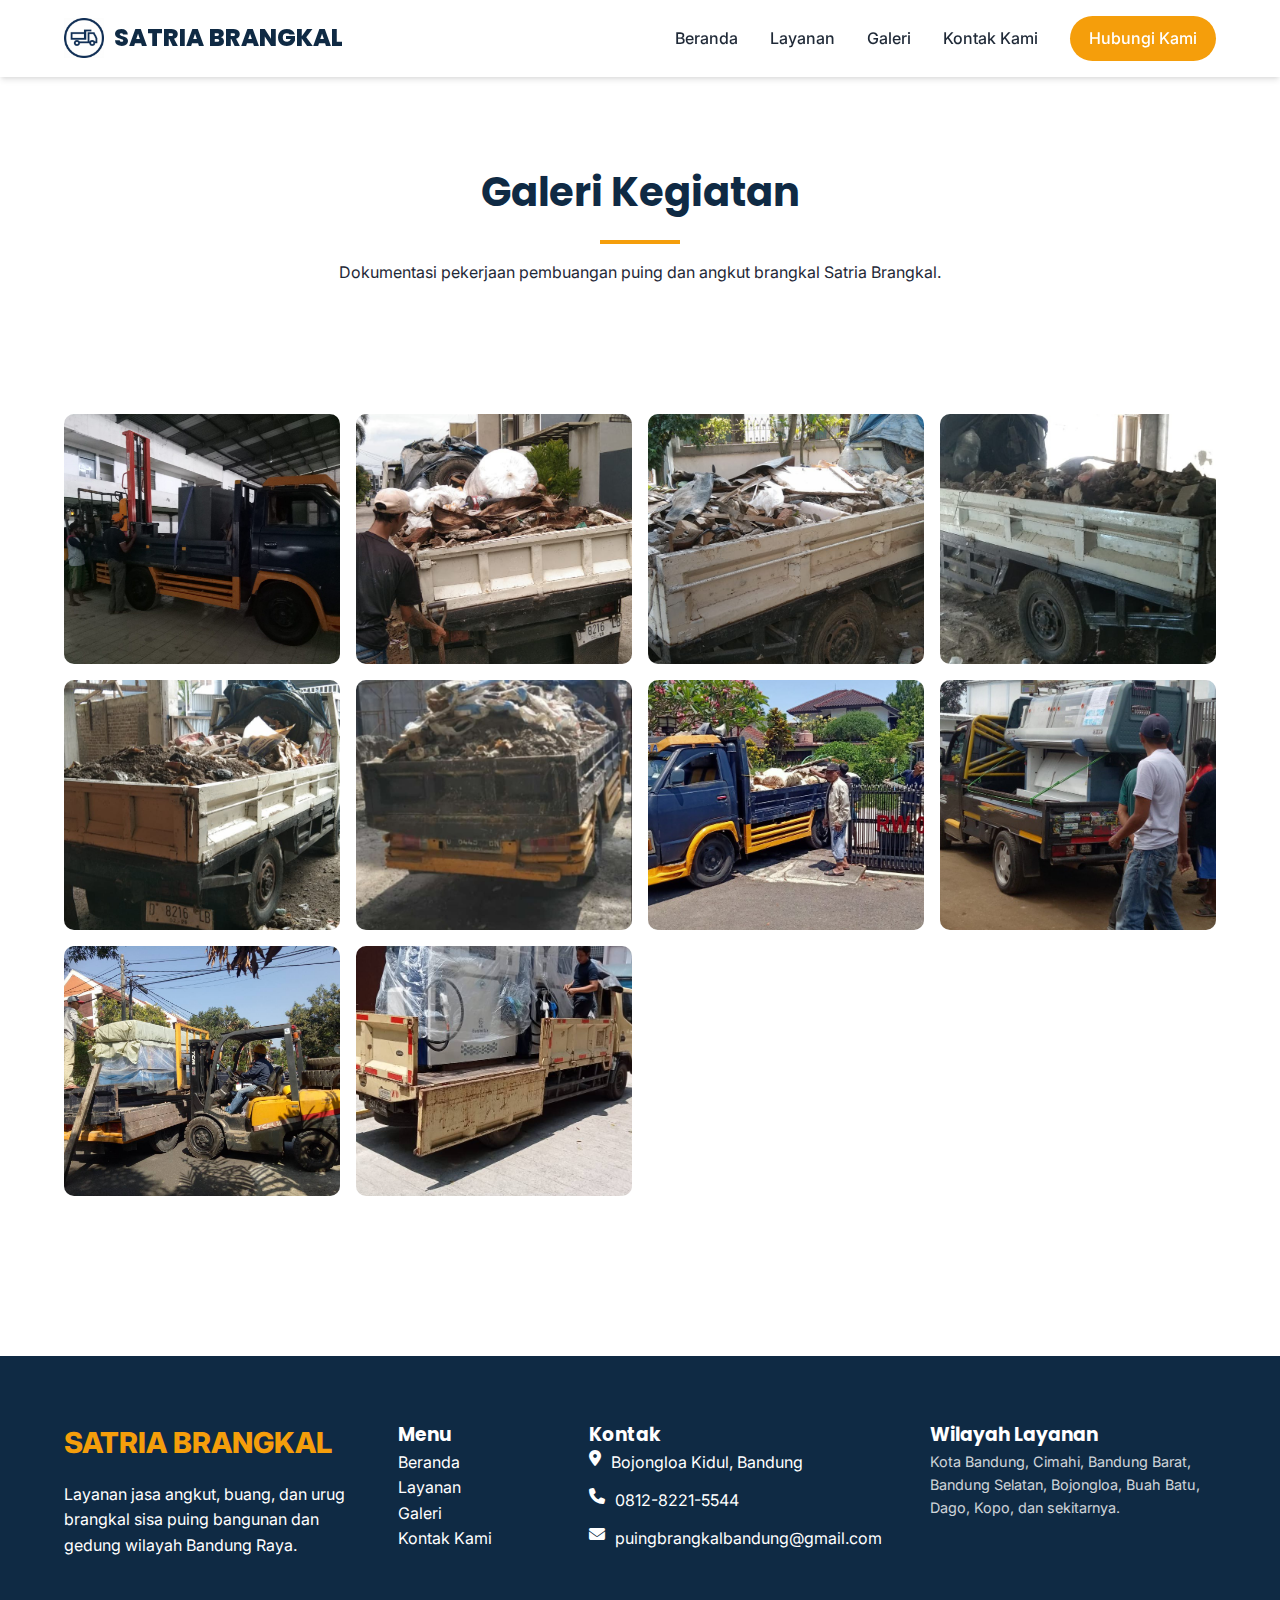
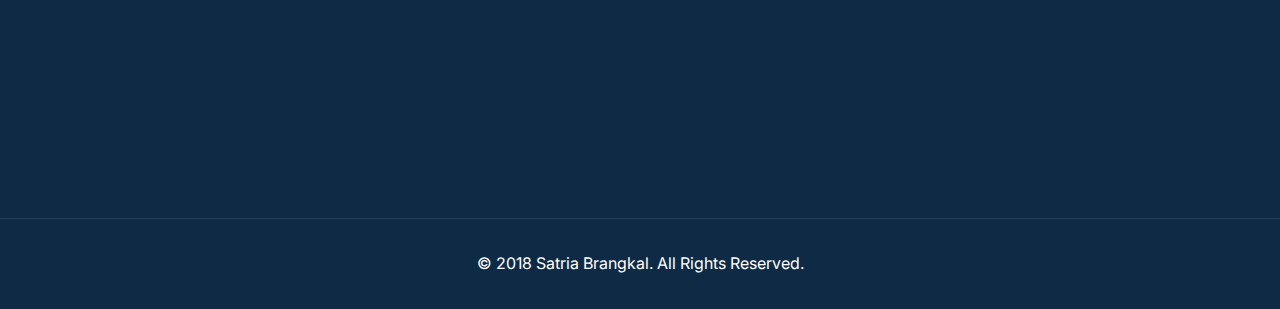
<file: galeri.html>
<!DOCTYPE html>
<html lang="id">

<head>
    <meta charset="UTF-8">
    <meta name="viewport" content="width=device-width, initial-scale=1.0">
    <title>Galeri - Satria Brangkal | Jasa Angkut Bandung Raya</title>
    <meta name="description"
        content="Kumpulan foto kegiatan angkut brangkal dan buang puing bangunan oleh Satria Brangkal di wilayah Bandung Raya.">

    <!-- Open Graph / Facebook -->
    <meta property="og:type" content="website">
    <meta property="og:url" content="https://puingbrangkalbandung.com/galeri.html">
    <meta property="og:title" content="Galeri - Satria Brangkal | Jasa Angkut Bandung Raya">
    <meta property="og:description"
        content="Kumpulan foto kegiatan angkut brangkal dan buang puing bangunan oleh Satria Brangkal di wilayah Bandung Raya.">
    <meta property="og:image" content="https://puingbrangkalbandung.com/assets/logo.png">

    <!-- Favicon -->
    <link rel="icon" type="image/png" href="assets/logo.png">

    <link rel="preconnect" href="https://fonts.googleapis.com">
    <link rel="preconnect" href="https://fonts.gstatic.com" crossorigin>
    <link
        href="https://fonts.googleapis.com/css2?family=Inter:wght@400;500;600;700&family=Poppins:wght@700;800&display=swap"
        rel="stylesheet">
    <link rel="stylesheet" href="https://cdnjs.cloudflare.com/ajax/libs/font-awesome/6.4.0/css/all.min.css">
    <link rel="stylesheet" href="css/style.css">
    <style>
        .gallery-grid {
            display: grid;
            grid-template-columns: repeat(4, 1fr);
            gap: 1rem;
            padding: 5rem 0;
        }

        .gallery-item {
            position: relative;
            overflow: hidden;
            border-radius: 10px;
            height: 250px;
            cursor: pointer;
        }

        .gallery-item img {
            width: 100%;
            height: 100%;
            object-fit: cover;
            transition: transform 0.5s ease;
        }

        .gallery-item:hover img {
            transform: scale(1.1);
        }

        .gallery-overlay {
            position: absolute;
            top: 0;
            left: 0;
            width: 100%;
            height: 100%;
            background: rgba(15, 42, 68, 0.5);
            display: flex;
            align-items: center;
            justify-content: center;
            opacity: 0;
            transition: opacity 0.3s ease;
            color: white;
            font-size: 1.5rem;
        }

        .gallery-item:hover .gallery-overlay {
            opacity: 1;
        }

        @media (max-width: 1024px) {
            .gallery-grid {
                grid-template-columns: repeat(3, 1fr);
            }
        }

        @media (max-width: 768px) {
            .gallery-grid {
                grid-template-columns: repeat(2, 1fr);
            }
        }
    </style>
</head>

<body>

    <header class="scrolled">
        <div class="container nav-container">
            <nav>
                <a href="index" class="logo">
                    <img src="assets/logo.png" alt="Satria Brangkal">
                    <span>SATRIA BRANGKAL</span>
                </a>
                <ul class="nav-links">
                    <li><a href="index">Beranda</a></li>
                    <li><a href="layanan">Layanan</a></li>
                    <li><a href="galeri">Galeri</a></li>
                    <li><a href="kontak">Kontak Kami</a></li>
                    <li><a href="https://wa.me/6281282215544" class="btn btn-wa-header">Hubungi Kami</a></li>
                </ul>
                <div class="hamburger"><span></span><span></span><span></span></div>
            </nav>
        </div>
    </header>

    <main style="padding-top: 5rem;">
        <section class="gallery-section">
            <div class="container">
                <div class="section-title">
                    <h2>Galeri Kegiatan</h2>
                    <div class="underline"></div>
                    <p style="margin-top: 1rem;">Dokumentasi pekerjaan pembuangan puing dan angkut brangkal Satria
                        Brangkal.</p>
                </div>

                <div class="gallery-grid">
                    <!-- Silakan ganti foto1.jpg, foto2.jpg, dst di folder assets/galeri/ -->
                    <div class="gallery-item">
                        <img src="assets/galeri/foto1.jpg" alt="Kegiatan 1">
                        <div class="gallery-overlay"><i class="fas fa-search-plus"></i></div>
                    </div>
                    <div class="gallery-item">
                        <img src="assets/galeri/foto2.jpg" alt="Kegiatan 2">
                        <div class="gallery-overlay"><i class="fas fa-search-plus"></i></div>
                    </div>
                    <div class="gallery-item">
                        <img src="assets/galeri/foto3.jpg" alt="Kegiatan 3">
                        <div class="gallery-overlay"><i class="fas fa-search-plus"></i></div>
                    </div>
                    <div class="gallery-item">
                        <img src="assets/galeri/foto4.jpg" alt="Kegiatan 4">
                        <div class="gallery-overlay"><i class="fas fa-search-plus"></i></div>
                    </div>
                    <div class="gallery-item">
                        <img src="assets/galeri/foto5.jpg" alt="Kegiatan 5">
                        <div class="gallery-overlay"><i class="fas fa-search-plus"></i></div>
                    </div>
                    <div class="gallery-item">
                        <img src="assets/galeri/foto6.jpg" alt="Kegiatan 6">
                        <div class="gallery-overlay"><i class="fas fa-search-plus"></i></div>
                    </div>
                    <div class="gallery-item">
                        <img src="assets/galeri/foto7.jpg" alt="Kegiatan 7">
                        <div class="gallery-overlay"><i class="fas fa-search-plus"></i></div>
                    </div>
                    <div class="gallery-item">
                        <img src="assets/galeri/foto8.jpg" alt="Kegiatan 8">
                        <div class="gallery-overlay"><i class="fas fa-search-plus"></i></div>
                    </div>
                    <div class="gallery-item">
                        <img src="assets/galeri/foto9.jpg" alt="Kegiatan 9">
                        <div class="gallery-overlay"><i class="fas fa-search-plus"></i></div>
                    </div>
                    <div class="gallery-item">
                        <img src="assets/galeri/foto10.jpg" alt="Kegiatan 10">
                        <div class="gallery-overlay"><i class="fas fa-search-plus"></i></div>
                    </div>
                </div>
            </div>
        </section>
    </main>

    <footer>
        <div class="container footer-grid">
            <div class="footer-about">
                <div class="footer-logo"><span>SATRIA BRANGKAL</span></div>
                <p>Layanan jasa angkut, buang, dan urug brangkal sisa puing bangunan dan gedung wilayah Bandung Raya.
                </p>
            </div>
            <div class="footer-links">
                <h3>Menu</h3>
                <ul>
                    <li><a href="index">Beranda</a></li>
                    <li><a href="layanan">Layanan</a></li>
                    <li><a href="galeri">Galeri</a></li>
                    <li><a href="kontak">Kontak Kami</a></li>
                </ul>
            </div>
            <div class="footer-contact">
                <h3>Kontak</h3>
                <ul>
                    <li><i class="fas fa-map-marker-alt"></i> Bojongloa Kidul, Bandung</li>
                    <li><i class="fas fa-phone"></i> 0812-8221-5544</li>
                    <li><i class="fas fa-envelope"></i> puingbrangkalbandung@gmail.com</li>
                </ul>
            </div>
            <div class="footer-areas">
                <h3>Wilayah Layanan</h3>
                <p style="font-size: 0.9rem; opacity: 0.8;">Kota Bandung, Cimahi, Bandung Barat, Bandung Selatan,
                    Bojongloa, Buah Batu, Dago, Kopo, dan sekitarnya.</p>
            </div>
            <div class="footer-map">
                <iframe
                    src="https://www.google.com/maps/embed?pb=!1m18!1m12!1m3!1d3960.558832594611!2d107.6044719!3d-6.943202!2m3!1f0!2f0!3f0!3m2!1i1024!2i768!4f13.1!3m3!1m2!1s0x2e68e89458925555%3A0x8f7d9c6c4c5c8e2a!2sJl.%20Karasak%20No.8%2C%20Kb.%20Lega%2C%20Kec.%20Bojongloa%20Kidul%2C%20Kota%20Bandung!5e0!3m2!1sen!2sid!4v1700000000000!5m2!1sen!2sid"
                    width="100%" height="150" style="border:0;" allowfullscreen="" loading="lazy"></iframe>
            </div>
        </div>
        <div class="footer-bottom">
            <p>&copy; 2018 Satria Brangkal. All Rights Reserved.</p>
        </div>
    </footer>

    <script src="js/main.js"></script>
</body>

</html>
</file>
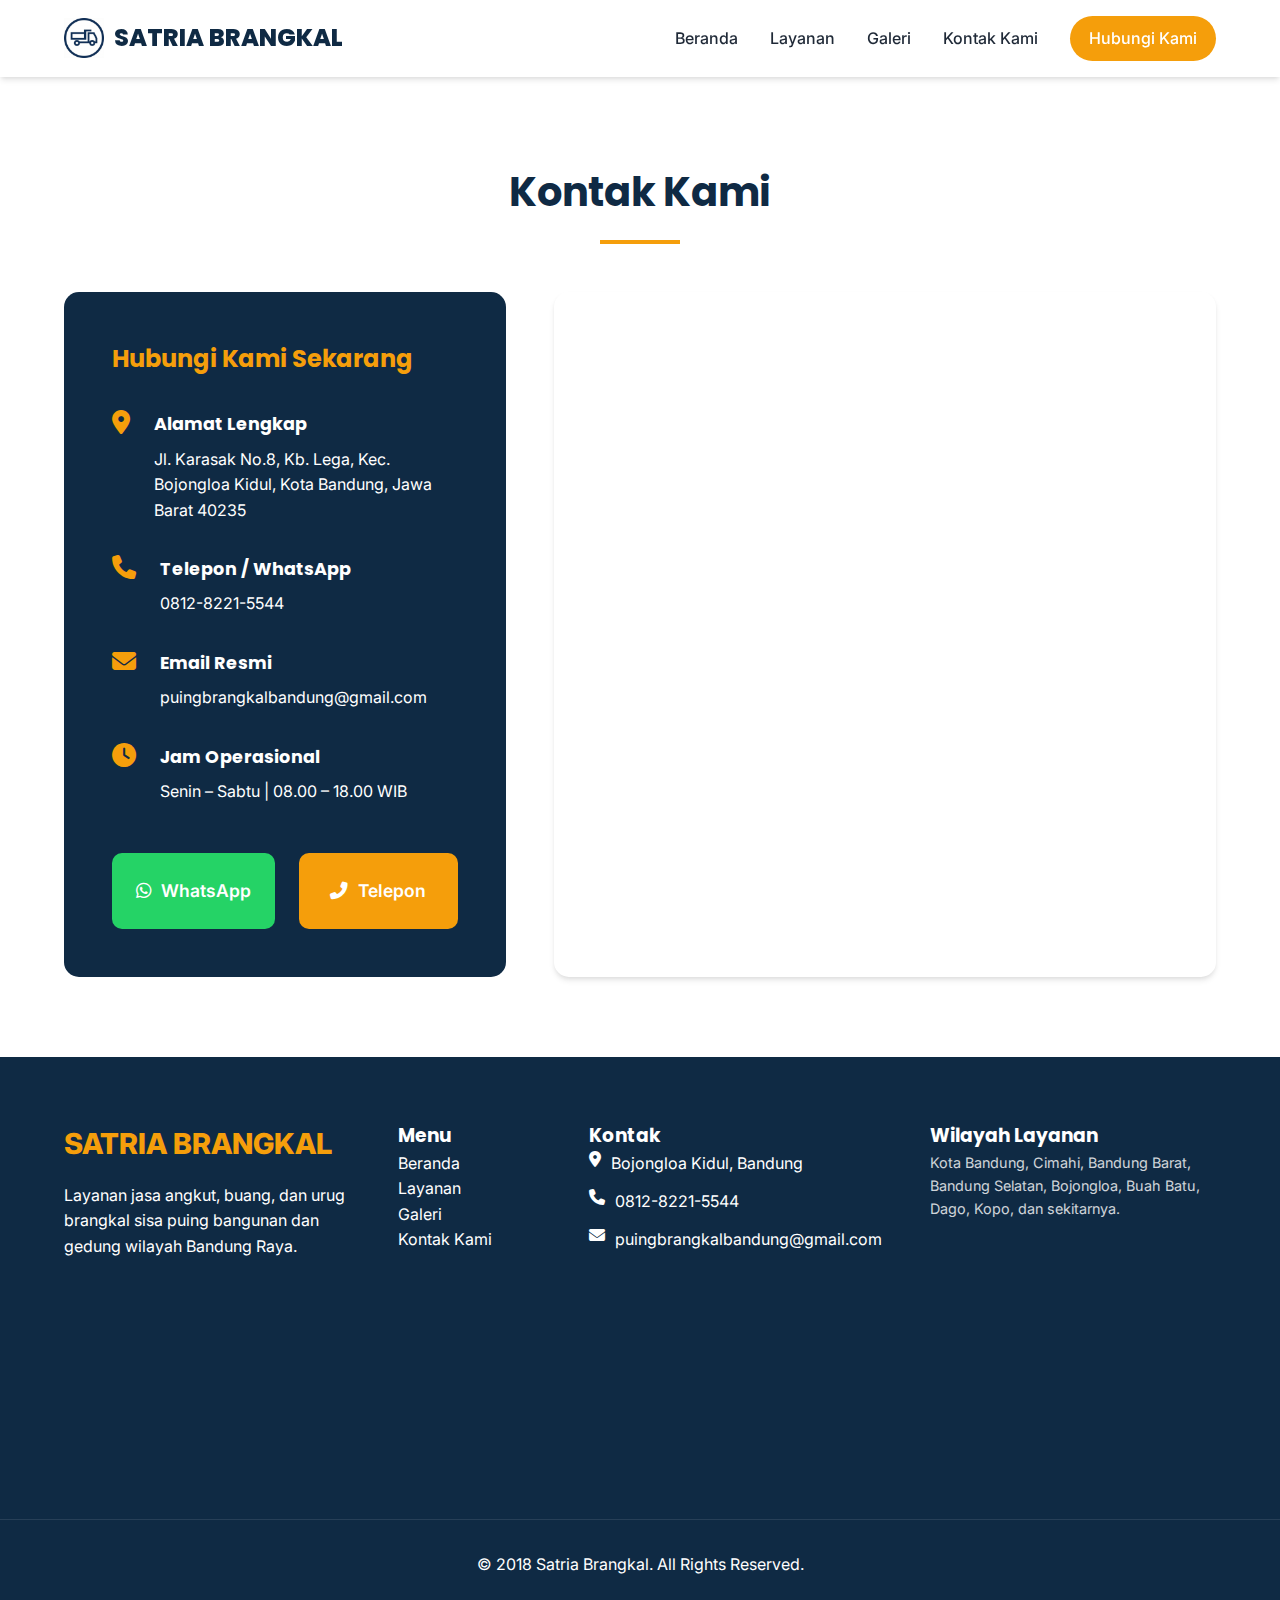
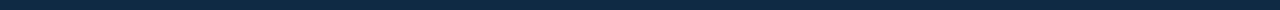
<file: kontak.html>
<!DOCTYPE html>
<html lang="id">

<head>
    <meta charset="UTF-8">
    <meta name="viewport" content="width=device-width, initial-scale=1.0">
    <title>Kontak Kami - Satria Brangkal | Jasa Angkut Puing Bandung</title>
    <meta name="description"
        content="Hubungi Satria Brangkal untuk jasa angkut brangkal dan buang puing bangunan di Bandung Raya via WhatsApp atau Telepon.">

    <!-- Open Graph / Facebook -->
    <meta property="og:type" content="website">
    <meta property="og:url" content="https://puingbrangkalbandung.com/kontak.html">
    <meta property="og:title" content="Kontak Kami - Satria Brangkal | Jasa Angkut Puing Bandung">
    <meta property="og:description"
        content="Hubungi Satria Brangkal untuk jasa angkut brangkal dan buang puing bangunan di Bandung Raya via WhatsApp atau Telepon.">
    <meta property="og:image" content="https://puingbrangkalbandung.com/assets/logo.png">

    <!-- Favicon -->
    <link rel="icon" type="image/png" href="assets/logo.png">

    <link rel="preconnect" href="https://fonts.googleapis.com">
    <link rel="preconnect" href="https://fonts.gstatic.com" crossorigin>
    <link
        href="https://fonts.googleapis.com/css2?family=Inter:wght@400;500;600;700&family=Poppins:wght@700;800&display=swap"
        rel="stylesheet">
    <link rel="stylesheet" href="https://cdnjs.cloudflare.com/ajax/libs/font-awesome/6.4.0/css/all.min.css">
    <link rel="stylesheet" href="css/style.css">
    <style>
        .contact-section {
            padding: 5rem 0;
            background: #fff;
        }

        .contact-grid {
            display: grid;
            grid-template-columns: 1fr 1.5fr;
            gap: 3rem;
        }

        .contact-info-box {
            background: var(--primary);
            color: var(--white);
            padding: 3rem;
            border-radius: 15px;
        }

        .contact-info-box h2 {
            margin-bottom: 2rem;
            color: var(--secondary);
        }

        .info-item {
            display: flex;
            gap: 1.5rem;
            margin-bottom: 2rem;
        }

        .info-item i {
            font-size: 1.5rem;
            color: var(--secondary);
        }

        .info-item h3 {
            font-size: 1.1rem;
            margin-bottom: 0.5rem;
        }

        .map-full {
            border-radius: 15px;
            overflow: hidden;
            box-shadow: var(--shadow);
            height: 100%;
            min-height: 450px;
        }

        .cta-box {
            margin-top: 3rem;
            display: grid;
            grid-template-columns: 1fr 1fr;
            gap: 1.5rem;
        }

        .btn-large {
            display: flex;
            align-items: center;
            justify-content: center;
            gap: 10px;
            padding: 1.5rem;
            font-size: 1.1rem;
            border-radius: 10px;
        }

        .btn-wa {
            background: #25D366;
            color: white;
        }

        .btn-telp {
            background: var(--secondary);
            color: white;
        }

        @media (max-width: 768px) {
            .contact-grid {
                grid-template-columns: 1fr;
            }

            .cta-box {
                grid-template-columns: 1fr;
            }
        }
    </style>
</head>

<body>

    <header class="scrolled">
        <div class="container nav-container">
            <nav>
                <a href="index" class="logo">
                    <img src="assets/logo.png" alt="Satria Brangkal">
                    <span>SATRIA BRANGKAL</span>
                </a>
                <ul class="nav-links">
                    <li><a href="index">Beranda</a></li>
                    <li><a href="layanan">Layanan</a></li>
                    <li><a href="galeri">Galeri</a></li>
                    <li><a href="kontak">Kontak Kami</a></li>
                    <li><a href="https://wa.me/6281282215544" class="btn btn-wa-header">Hubungi Kami</a></li>
                </ul>
                <div class="hamburger"><span></span><span></span><span></span></div>
            </nav>
        </div>
    </header>

    <main style="padding-top: 5rem;">
        <section class="contact-section">
            <div class="container">
                <div class="section-title">
                    <h2>Kontak Kami</h2>
                    <div class="underline"></div>
                </div>

                <div class="contact-grid">
                    <div class="contact-info-box">
                        <h2>Hubungi Kami Sekarang</h2>
                        <div class="info-item">
                            <i class="fas fa-map-marker-alt"></i>
                            <div>
                                <h3>Alamat Lengkap</h3>
                                <p>Jl. Karasak No.8, Kb. Lega, Kec. Bojongloa Kidul, Kota Bandung, Jawa Barat 40235</p>
                            </div>
                        </div>
                        <div class="info-item">
                            <i class="fas fa-phone"></i>
                            <div>
                                <h3>Telepon / WhatsApp</h3>
                                <p>0812-8221-5544</p>
                            </div>
                        </div>
                        <div class="info-item">
                            <i class="fas fa-envelope"></i>
                            <div>
                                <h3>Email Resmi</h3>
                                <p>puingbrangkalbandung@gmail.com</p>
                            </div>
                        </div>
                        <div class="info-item">
                            <i class="fas fa-clock"></i>
                            <div>
                                <h3>Jam Operasional</h3>
                                <p>Senin – Sabtu | 08.00 – 18.00 WIB</p>
                            </div>
                        </div>

                        <div class="cta-box">
                            <a href="https://wa.me/6281282215544" class="btn btn-large btn-wa">
                                <i class="fab fa-whatsapp"></i> WhatsApp
                            </a>
                            <a href="tel:081282215544" class="btn btn-large btn-telp">
                                <i class="fas fa-phone-alt"></i> Telepon
                            </a>
                        </div>
                    </div>

                    <div class="map-full">
                        <iframe
                            src="https://www.google.com/maps/embed?pb=!1m18!1m12!1m3!1d3960.558832594611!2d107.6044719!3d-6.943202!2m3!1f0!2f0!3f0!3m2!1i1024!2i768!4f13.1!3m3!1m2!1s0x2e68e89458925555%3A0x8f7d9c6c4c5c8e2a!2sJl.%20Karasak%20No.8%2C%20Kb.%20Lega%2C%20Kec.%20Bojongloa%20Kidul%2C%20Kota%20Bandung!5e0!3m2!1sen!2sid!4v1700000000000!5m2!1sen!2sid"
                            width="100%" height="100%" style="border:0;" allowfullscreen="" loading="lazy"></iframe>
                    </div>
                </div>
            </div>
        </section>
    </main>

    <footer>
        <div class="container footer-grid">
            <div class="footer-about">
                <div class="footer-logo"><span>SATRIA BRANGKAL</span></div>
                <p>Layanan jasa angkut, buang, dan urug brangkal sisa puing bangunan dan gedung wilayah Bandung Raya.
                </p>
            </div>
            <div class="footer-links">
                <h3>Menu</h3>
                <ul>
                    <li><a href="index">Beranda</a></li>
                    <li><a href="layanan">Layanan</a></li>
                    <li><a href="galeri">Galeri</a></li>
                    <li><a href="kontak">Kontak Kami</a></li>
                </ul>
            </div>
            <div class="footer-contact">
                <h3>Kontak</h3>
                <ul>
                    <li><i class="fas fa-map-marker-alt"></i> Bojongloa Kidul, Bandung</li>
                    <li><i class="fas fa-phone"></i> 0812-8221-5544</li>
                    <li><i class="fas fa-envelope"></i> puingbrangkalbandung@gmail.com</li>
                </ul>
            </div>
            <div class="footer-areas">
                <h3>Wilayah Layanan</h3>
                <p style="font-size: 0.9rem; opacity: 0.8;">Kota Bandung, Cimahi, Bandung Barat, Bandung Selatan,
                    Bojongloa, Buah Batu, Dago, Kopo, dan sekitarnya.</p>
            </div>
            <div class="footer-map">
                <iframe
                    src="https://www.google.com/maps/embed?pb=!1m18!1m12!1m3!1d3960.558832594611!2d107.6044719!3d-6.943202!2m3!1f0!2f0!3f0!3m2!1i1024!2i768!4f13.1!3m3!1m2!1s0x2e68e89458925555%3A0x8f7d9c6c4c5c8e2a!2sJl.%20Karasak%20No.8%2C%20Kb.%20Lega%2C%20Kec.%20Bojongloa%20Kidul%2C%20Kota%20Bandung!5e0!3m2!1sen!2sid!4v1700000000000!5m2!1sen!2sid"
                    width="100%" height="150" style="border:0;" allowfullscreen="" loading="lazy"></iframe>
            </div>
        </div>
        <div class="footer-bottom">
            <p>&copy; 2018 Satria Brangkal. All Rights Reserved.</p>
        </div>
    </footer>

    <script src="js/main.js"></script>
</body>

</html>
</file>
<file: css/style.css>
:root {
    --primary: #0F2A44;
    --secondary: #F59E0B;
    --secondary-hover: #D97706;
    --text-dark: #1F2937;
    --text-light: #F3F4F6;
    --white: #FFFFFF;
    --gray: #9CA3AF;
    --shadow: 0 4px 6px -1px rgba(0, 0, 0, 0.1), 0 2px 4px -1px rgba(0, 0, 0, 0.06);
    --transition: all 0.3s ease;
}

html {
    scroll-behavior: smooth;
}

* {
    margin: 0;
    padding: 0;
    box-sizing: border-box;
}

body {
    font-family: 'Inter', sans-serif;
    color: var(--text-dark);
    line-height: 1.6;
    overflow-x: hidden;
}

h1,
h2,
h3,
h4 {
    font-family: 'Poppins', sans-serif;
    font-weight: 700;
}

a {
    text-decoration: none;
    color: inherit;
    transition: var(--transition);
}

ul {
    list-style: none;
}

img {
    max-width: 100%;
    display: block;
}

.container {
    width: 90%;
    max-width: 1200px;
    margin: 0 auto;
}

.btn {
    display: inline-block;
    padding: 0.8rem 1.5rem;
    border-radius: 5px;
    font-weight: 600;
    cursor: pointer;
    transition: var(--transition);
    border: none;
}

.btn-primary {
    background: var(--secondary);
    color: var(--white);
}

.btn-primary:hover {
    background: var(--secondary-hover);
    transform: translateY(-2px);
}

/* Header */
header {
    position: fixed;
    top: 0;
    left: 0;
    width: 100%;
    z-index: 1000;
    padding: 1.5rem 0;
    transition: var(--transition);
}

header.scrolled {
    background: var(--white);
    padding: 1rem 0;
    box-shadow: var(--shadow);
}

header nav {
    display: flex;
    justify-content: space-between;
    align-items: center;
}

.logo {
    display: flex;
    align-items: center;
    gap: 10px;
}

.logo img {
    height: 40px;
}

.logo span {
    font-family: 'Poppins', sans-serif;
    font-size: 1.5rem;
    font-weight: 800;
    color: var(--white);
}

header.scrolled .logo span {
    color: var(--primary);
}

.nav-links {
    display: flex;
    gap: 2rem;
    align-items: center;
}

.nav-links li a {
    color: var(--white);
    font-weight: 500;
}

header.scrolled .nav-links li a {
    color: var(--text-dark);
}

header.scrolled .nav-links li a:hover {
    color: var(--secondary);
}

.btn-wa-header {
    background: var(--secondary);
    color: var(--white) !important;
    padding: 0.6rem 1.2rem;
    border-radius: 50px;
}

/* Mobile Menu */
.hamburger {
    display: none;
    cursor: pointer;
    flex-direction: column;
    gap: 5px;
}

.hamburger span {
    width: 25px;
    height: 3px;
    background: var(--white);
    transition: var(--transition);
}

header.scrolled .hamburger span {
    background: var(--primary);
}

/* Sections */
section {
    padding: 5rem 0;
}

.section-title {
    text-align: center;
    margin-bottom: 3rem;
}

.section-title h2 {
    font-size: 2.5rem;
    color: var(--primary);
    margin-bottom: 1rem;
}

.section-title .underline {
    width: 80px;
    height: 4px;
    background: var(--secondary);
    margin: 0 auto;
}

/* Hero */
.hero {
    height: 100vh;
    background: linear-gradient(rgba(15, 42, 68, 0.6), rgba(15, 42, 68, 0.6)), url('../assets/hero.jpg');
    background-size: cover;
    background-position: center;
    background-attachment: fixed;
    /* Parallax effect */
    display: flex;
    align-items: center;
    color: var(--white);
    text-align: center;
}

.hero-content h1 {
    font-size: 3.5rem;
    line-height: 1.2;
    margin-bottom: 1.5rem;
}

.hero-content p {
    font-size: 1.2rem;
    margin-bottom: 2rem;
    max-width: 800px;
    margin-left: auto;
    margin-right: auto;
}

/* Grid Layouts */
.grid {
    display: grid;
    gap: 2rem;
}

.grid-4 {
    grid-template-columns: repeat(4, 1fr);
}

.grid-3 {
    grid-template-columns: repeat(3, 1fr);
}

.grid-2 {
    grid-template-columns: repeat(2, 1fr);
}

/* Kenapa Memilih Kami */
.features-grid {
    grid-template-columns: repeat(4, 1fr);
}

.feature-card {
    padding: 2rem;
    background: var(--white);
    border-radius: 10px;
    box-shadow: var(--shadow);
    text-align: center;
    transition: var(--transition);
}

.feature-card:hover {
    transform: translateY(-10px);
}

.feature-card i {
    font-size: 2.5rem;
    color: var(--secondary);
    margin-bottom: 1rem;
}

.feature-card h3 {
    margin-bottom: 1rem;
    color: var(--primary);
}

/* Business Profile */
.profile-content {
    display: grid;
    grid-template-columns: 1fr 1fr;
    gap: 4rem;
    align-items: center;
}

.profile-img img {
    border-radius: 15px;
    box-shadow: var(--shadow);
}

.profile-text h2 {
    font-size: 2.5rem;
    color: var(--primary);
    margin-bottom: 1.5rem;
}

.profile-text p {
    margin-bottom: 1.5rem;
}

/* Testimonials */
.testimoni {
    background: var(--text-light);
}

.testi-grid {
    grid-template-columns: repeat(3, 1fr);
}

.testi-card {
    background: var(--white);
    padding: 2rem;
    border-radius: 10px;
    box-shadow: var(--shadow);
}

.stars {
    color: #FBBF24;
    margin-bottom: 1rem;
}

.testi-text {
    font-style: italic;
    margin-bottom: 1rem;
}

.testi-author {
    font-weight: 700;
    color: var(--primary);
}

/* Footer */
footer {
    background: var(--primary);
    color: var(--white);
    padding: 4rem 0 2rem;
}

.footer-grid {
    display: grid;
    grid-template-columns: 2fr 1fr 1fr 2fr;
    gap: 3rem;
}

.footer-logo span {
    font-size: 1.8rem;
    font-weight: 800;
    color: var(--secondary);
    display: block;
    margin-bottom: 1rem;
}

.footer-contact li {
    margin-bottom: 0.8rem;
    display: flex;
    gap: 10px;
}

.footer-bottom {
    text-align: center;
    margin-top: 3rem;
    padding-top: 2rem;
    border-top: 1px solid rgba(255, 255, 255, 0.1);
}

/* Floating WA */
.floating-wa {
    position: fixed;
    bottom: 2rem;
    right: 2rem;
    background: #25D366;
    color: var(--white);
    width: 60px;
    height: 60px;
    border-radius: 50%;
    display: flex;
    align-items: center;
    justify-content: center;
    font-size: 2rem;
    box-shadow: 0 4px 10px rgba(0, 0, 0, 0.3);
    z-index: 1000;
}

/* Mobile Responsive */
@media (max-width: 1024px) {
    .grid-4 {
        grid-template-columns: repeat(2, 1fr);
    }

    .features-grid {
        grid-template-columns: repeat(2, 1fr);
    }

    .footer-grid {
        grid-template-columns: 1fr 1fr;
    }
}

@media (max-width: 768px) {
    header {
        padding: 1rem 0;
        background: var(--white);
    }

    header .logo span {
        color: var(--primary);
    }

    .nav-links {
        position: fixed;
        top: 70px;
        left: -100%;
        width: 100%;
        height: calc(100vh - 70px);
        background: var(--white);
        flex-direction: column;
        padding-top: 3rem;
        transition: 0.5s;
    }

    .nav-links.active {
        left: 0;
    }

    .nav-links li a {
        color: var(--text-dark);
    }

    .hamburger {
        display: flex;
    }

    .hamburger span {
        background: var(--primary);
    }

    .hero-content h1 {
        font-size: 2.2rem;
    }

    .profile-content {
        grid-template-columns: 1fr;
    }

    .grid-3 {
        grid-template-columns: 1fr;
    }

    .testi-grid {
        grid-template-columns: 1fr;
    }

    .footer-grid {
        grid-template-columns: 1fr;
    }
}
</file>
